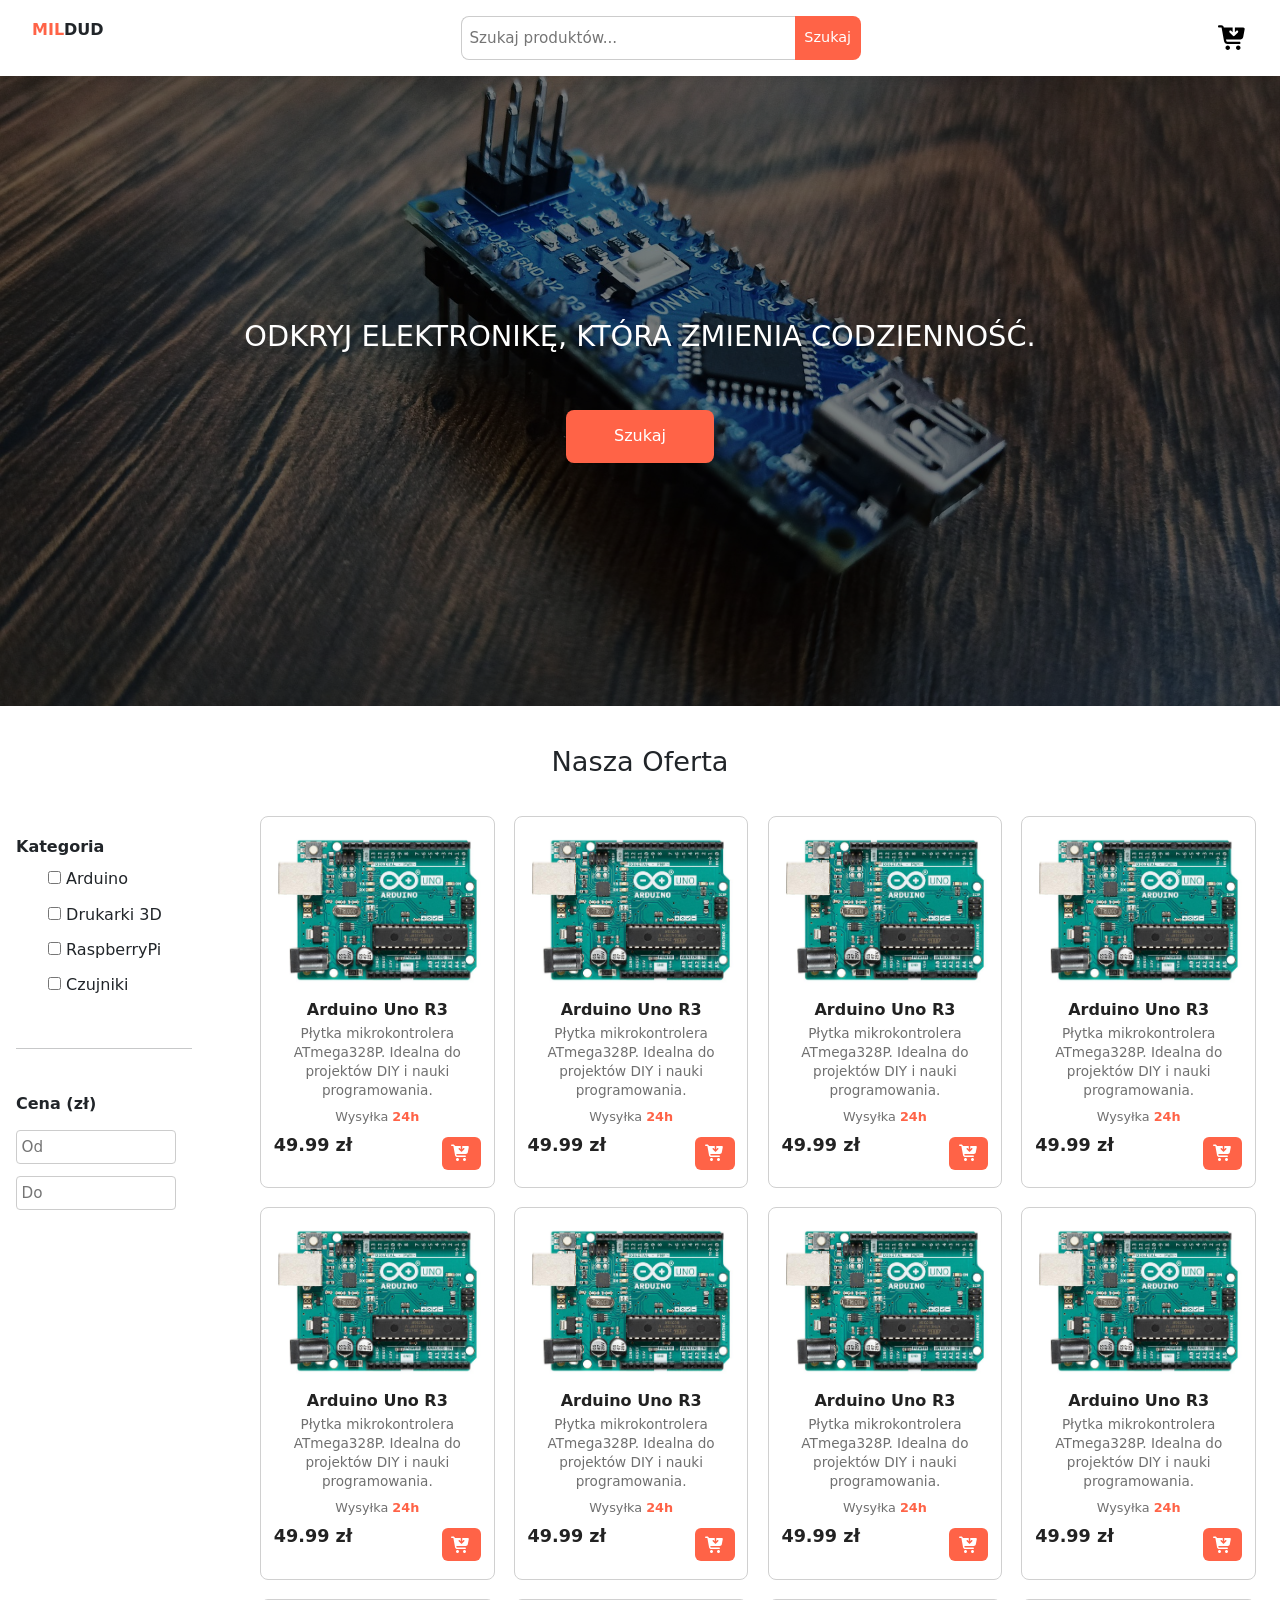
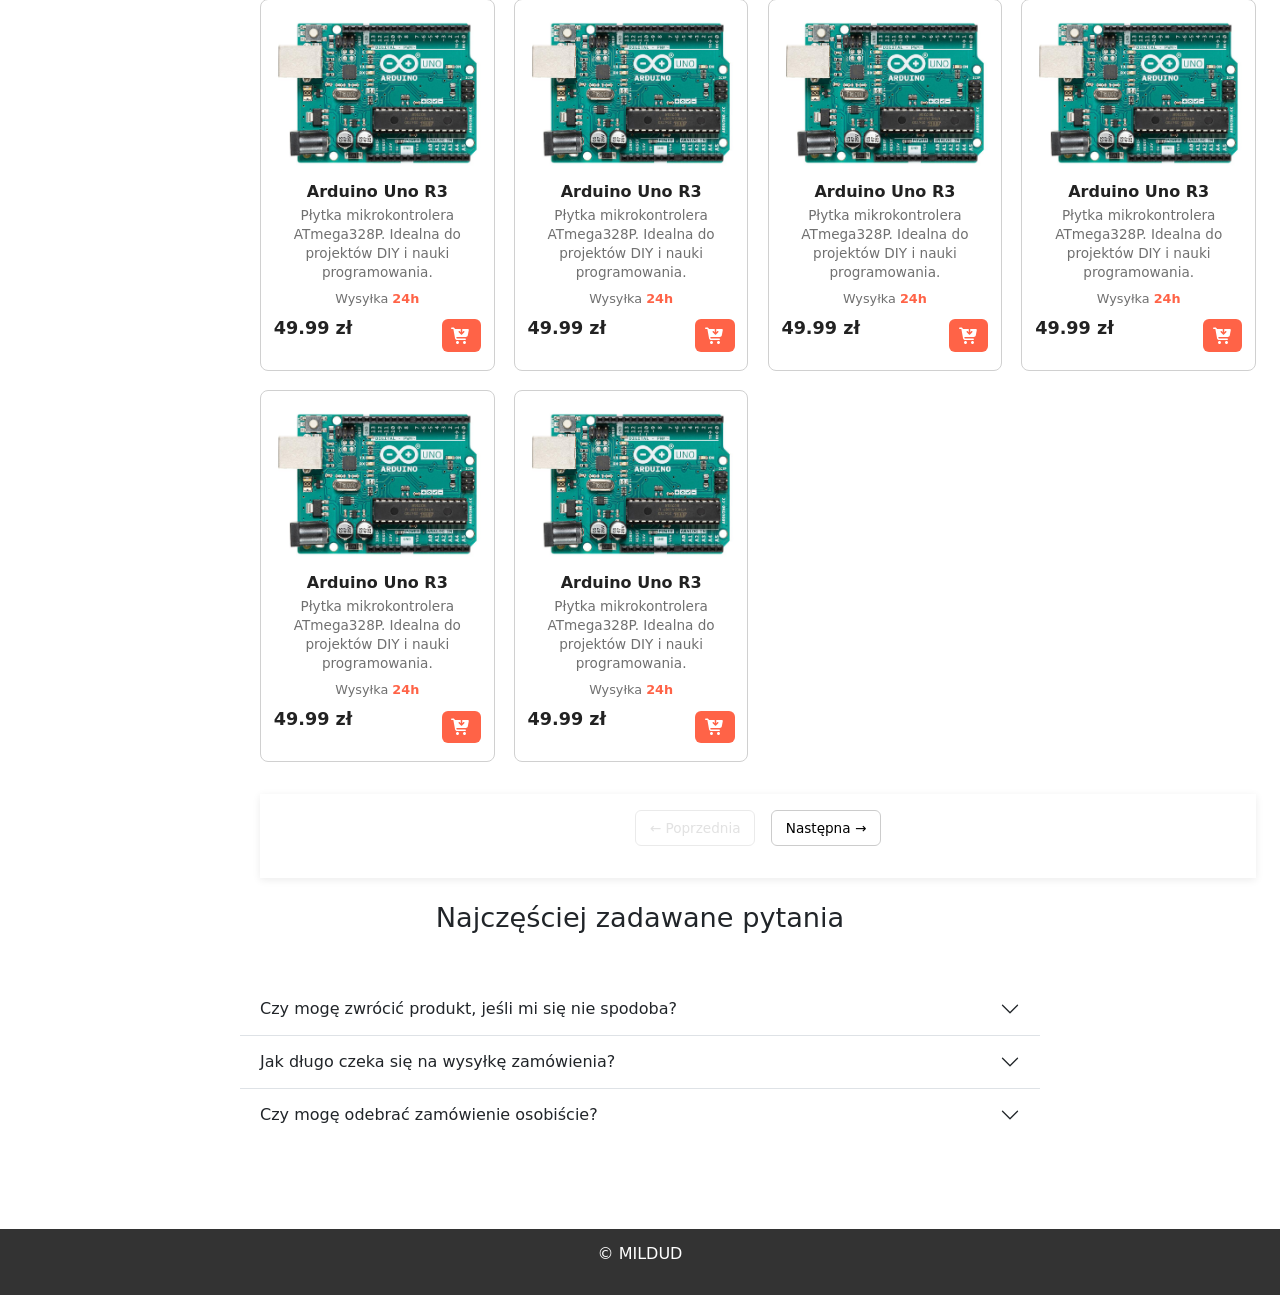
<file: index.html>
<!DOCTYPE html>
<html lang="pl-PL">

<head>
    <meta charset="UTF-8">
    <meta name="viewport" content="width=device-width, initial-scale=1.0">
    <title>MilDud</title>
    <link rel="stylesheet" href="./style.css">
    <link href="https://cdn.jsdelivr.net/npm/bootstrap@5.3.8/dist/css/bootstrap.min.css" rel="stylesheet"
        integrity="sha384-sRIl4kxILFvY47J16cr9ZwB07vP4J8+LH7qKQnuqkuIAvNWLzeN8tE5YBujZqJLB" crossorigin="anonymous">
</head>

<body>
    <nav>
        <div class="logoBox">
            <p class="logo"><span style="color: tomato;">Mil</span>Dud</p>
        </div>
        <div class="itemSearchBox">
            <input type="text" class="itemSearch" placeholder="Szukaj produktów...">
            <button class="searchBtn">Szukaj</button>
        </div>
        <div class="cartBox">
            <button class="cart" aria-label="Otwórz koszyk">
                <a href="./cart.html"><img src="./black-cart.svg" alt="cart" width="30"></a>
            </button>
        </div>
    </nav>

    <header>
        <h1 class="headerText">Odkryj elektronikę, która zmienia codzienność.</h1>
        <a href="#oferts" class="ofertsBtn">Szukaj</a>
    </header>

    <main>
        <h2>Nasza Oferta</h2>
        <div class="oferts" id="oferts">

            <aside>
                <button class="filter-toggle" id="filterToggle">
                    Filtry
                </button>

                <div class="filter-body" id="filterBody">
                    <div class="chooseItemBox">
                        <p class="filterTitle">Kategoria</p>
                        <ul>
                            <li><label><input type="checkbox" class="item" name="category" value="arduino">
                                    Arduino</label></li>
                            <li><label><input type="checkbox" class="item" name="category" value="drukarki3d"> Drukarki
                                    3D</label></li>
                            <li><label><input type="checkbox" class="item" name="category" value="raspberrypi">
                                    RaspberryPi</label></li>
                            <li><label><input type="checkbox" class="item" name="category" value="czujniki">
                                    Czujniki</label></li>
                        </ul>
                    </div>
                    <hr>
                    <div class="priceBox">
                        <p class="filterTitle">Cena (zł)</p>
                        <input type="number" id="priceFrom" class="priceFilter" placeholder="Od" min="0">
                        <input type="number" id="priceTo" class="priceFilter" placeholder="Do" min="0">
                    </div>
                </div>
            </aside>

            <div class="itemsBox">
                <div class="items-grid page-items" id="page-1">

                    <article class="itemBox">
                        <div class="item-img"><img src="./arduino-card.jpg" alt="Arduino Uno R3" width="300"
                                height="160"></div>
                        <div class="item-textBox">
                            <h3 class="item-name">Arduino Uno R3</h3>
                            <p class="item-text">Płytka mikrokontrolera ATmega328P. Idealna do projektów DIY i nauki
                                programowania.</p>
                            <p class="ship">Wysyłka <span>24h</span></p>
                            <div class="item-priceRow">
                                <p class="price">49.99 zł</p>
                                <button class="addToCart" type="button"><img src="./white-cart.svg" alt="" width="20"
                                        height="20"></button>
                            </div>
                        </div>
                    </article>

                    <article class="itemBox">
                        <div class="item-img"><img src="./arduino-card.jpg" alt="Arduino Uno R3" width="300"
                                height="160"></div>
                        <div class="item-textBox">
                            <h3 class="item-name">Arduino Uno R3</h3>
                            <p class="item-text">Płytka mikrokontrolera ATmega328P. Idealna do projektów DIY i nauki
                                programowania.</p>
                            <p class="ship">Wysyłka <span>24h</span></p>
                            <div class="item-priceRow">
                                <p class="price">49.99 zł</p>
                                <button class="addToCart" type="button"><img src="./white-cart.svg" alt="" width="20"
                                        height="20"></button>
                            </div>
                        </div>
                    </article>

                    <article class="itemBox">
                        <div class="item-img"><img src="./arduino-card.jpg" alt="Arduino Uno R3" width="300"
                                height="160"></div>
                        <div class="item-textBox">
                            <h3 class="item-name">Arduino Uno R3</h3>
                            <p class="item-text">Płytka mikrokontrolera ATmega328P. Idealna do projektów DIY i nauki
                                programowania.</p>
                            <p class="ship">Wysyłka <span>24h</span></p>
                            <div class="item-priceRow">
                                <p class="price">49.99 zł</p>
                                <button class="addToCart" type="button"><img src="./white-cart.svg" alt="" width="20"
                                        height="20"></button>
                            </div>
                        </div>
                    </article>

                    <article class="itemBox">
                        <div class="item-img"><img src="./arduino-card.jpg" alt="Arduino Uno R3" width="300"
                                height="160"></div>
                        <div class="item-textBox">
                            <h3 class="item-name">Arduino Uno R3</h3>
                            <p class="item-text">Płytka mikrokontrolera ATmega328P. Idealna do projektów DIY i nauki
                                programowania.</p>
                            <p class="ship">Wysyłka <span>24h</span></p>
                            <div class="item-priceRow">
                                <p class="price">49.99 zł</p>
                                <button class="addToCart" type="button"><img src="./white-cart.svg" alt="" width="20"
                                        height="20"></button>
                            </div>
                        </div>
                    </article>

                    <article class="itemBox">
                        <div class="item-img"><img src="./arduino-card.jpg" alt="Arduino Uno R3" width="300"
                                height="160"></div>
                        <div class="item-textBox">
                            <h3 class="item-name">Arduino Uno R3</h3>
                            <p class="item-text">Płytka mikrokontrolera ATmega328P. Idealna do projektów DIY i nauki
                                programowania.</p>
                            <p class="ship">Wysyłka <span>24h</span></p>
                            <div class="item-priceRow">
                                <p class="price">49.99 zł</p>
                                <button class="addToCart" type="button"><img src="./white-cart.svg" alt="" width="20"
                                        height="20"></button>
                            </div>
                        </div>
                    </article>

                    <article class="itemBox">
                        <div class="item-img"><img src="./arduino-card.jpg" alt="Arduino Uno R3" width="300"
                                height="160"></div>
                        <div class="item-textBox">
                            <h3 class="item-name">Arduino Uno R3</h3>
                            <p class="item-text">Płytka mikrokontrolera ATmega328P. Idealna do projektów DIY i nauki
                                programowania.</p>
                            <p class="ship">Wysyłka <span>24h</span></p>
                            <div class="item-priceRow">
                                <p class="price">49.99 zł</p>
                                <button class="addToCart" type="button"><img src="./white-cart.svg" alt="" width="20"
                                        height="20"></button>
                            </div>
                        </div>
                    </article>

                    <article class="itemBox">
                        <div class="item-img"><img src="./arduino-card.jpg" alt="Arduino Uno R3" width="300"
                                height="160"></div>
                        <div class="item-textBox">
                            <h3 class="item-name">Arduino Uno R3</h3>
                            <p class="item-text">Płytka mikrokontrolera ATmega328P. Idealna do projektów DIY i nauki
                                programowania.</p>
                            <p class="ship">Wysyłka <span>24h</span></p>
                            <div class="item-priceRow">
                                <p class="price">49.99 zł</p>
                                <button class="addToCart" type="button"><img src="./white-cart.svg" alt="" width="20"
                                        height="20"></button>
                            </div>
                        </div>
                    </article>

                    <article class="itemBox">
                        <div class="item-img"><img src="./arduino-card.jpg" alt="Arduino Uno R3" width="300"
                                height="160"></div>
                        <div class="item-textBox">
                            <h3 class="item-name">Arduino Uno R3</h3>
                            <p class="item-text">Płytka mikrokontrolera ATmega328P. Idealna do projektów DIY i nauki
                                programowania.</p>
                            <p class="ship">Wysyłka <span>24h</span></p>
                            <div class="item-priceRow">
                                <p class="price">49.99 zł</p>
                                <button class="addToCart" type="button"><img src="./white-cart.svg" alt="" width="20"
                                        height="20"></button>
                            </div>
                        </div>
                    </article>

                    <article class="itemBox">
                        <div class="item-img"><img src="./arduino-card.jpg" alt="Arduino Uno R3" width="300"
                                height="160"></div>
                        <div class="item-textBox">
                            <h3 class="item-name">Arduino Uno R3</h3>
                            <p class="item-text">Płytka mikrokontrolera ATmega328P. Idealna do projektów DIY i nauki
                                programowania.</p>
                            <p class="ship">Wysyłka <span>24h</span></p>
                            <div class="item-priceRow">
                                <p class="price">49.99 zł</p>
                                <button class="addToCart" type="button"><img src="./white-cart.svg" alt="" width="20"
                                        height="20"></button>
                            </div>
                        </div>
                    </article>

                    <article class="itemBox" aria-label="Arduino Uno R3">
                        <div class="item-img"><img src="./arduino-card.jpg" alt="Arduino Uno R3" width="300"
                                height="160"></div>
                        <div class="item-textBox">
                            <h3 class="item-name">Arduino Uno R3</h3>
                            <p class="item-text">Płytka mikrokontrolera ATmega328P. Idealna do projektów DIY i nauki
                                programowania.</p>
                            <p class="ship">Wysyłka <span>24h</span></p>
                            <div class="item-priceRow">
                                <p class="price">49.99 zł</p>
                                <button class="addToCart" type="button"><img src="./white-cart.svg" alt="" width="20"
                                        height="20"></button>
                            </div>
                        </div>
                    </article>

                    <article class="itemBox" aria-label="Arduino Uno R3">
                        <div class="item-img"><img src="./arduino-card.jpg" alt="Arduino Uno R3" width="300"
                                height="160"></div>
                        <div class="item-textBox">
                            <h3 class="item-name">Arduino Uno R3</h3>
                            <p class="item-text">Płytka mikrokontrolera ATmega328P. Idealna do projektów DIY i nauki
                                programowania.</p>
                            <p class="ship">Wysyłka <span>24h</span></p>
                            <div class="item-priceRow">
                                <p class="price">49.99 zł</p>
                                <button class="addToCart" type="button"><img src="./white-cart.svg" alt="" width="20"
                                        height="20"></button>
                            </div>
                        </div>
                    </article>

                    <article class="itemBox" aria-label="Arduino Uno R3">
                        <div class="item-img"><img src="./arduino-card.jpg" alt="Arduino Uno R3" width="300"
                                height="160"></div>
                        <div class="item-textBox">
                            <h3 class="item-name">Arduino Uno R3</h3>
                            <p class="item-text">Płytka mikrokontrolera ATmega328P. Idealna do projektów DIY i nauki
                                programowania.</p>
                            <p class="ship">Wysyłka <span>24h</span></p>
                            <div class="item-priceRow">
                                <p class="price">49.99 zł</p>
                                <button class="addToCart" type="button"><img src="./white-cart.svg" alt="" width="20"
                                        height="20"></button>
                            </div>
                        </div>
                    </article>

                    <article class="itemBox" aria-label="Arduino Uno R3">
                        <div class="item-img"><img src="./arduino-card.jpg" alt="Arduino Uno R3" width="300"
                                height="160"></div>
                        <div class="item-textBox">
                            <h3 class="item-name">Arduino Uno R3</h3>
                            <p class="item-text">Płytka mikrokontrolera ATmega328P. Idealna do projektów DIY i nauki
                                programowania.</p>
                            <p class="ship">Wysyłka <span>24h</span></p>
                            <div class="item-priceRow">
                                <p class="price">49.99 zł</p>
                                <button class="addToCart" type="button"><img src="./white-cart.svg" alt="" width="20"
                                        height="20"></button>
                            </div>
                        </div>
                    </article>
                    <article class="itemBox" aria-label="Arduino Uno R3">
                        <div class="item-img"><img src="./arduino-card.jpg" alt="Arduino Uno R3" width="300"
                                height="160"></div>
                        <div class="item-textBox">
                            <h3 class="item-name">Arduino Uno R3</h3>
                            <p class="item-text">Płytka mikrokontrolera ATmega328P. Idealna do projektów DIY i nauki
                                programowania.</p>
                            <p class="ship">Wysyłka <span>24h</span></p>
                            <div class="item-priceRow">
                                <p class="price">49.99 zł</p>
                                <button class="addToCart" type="button"><img src="./white-cart.svg" alt="" width="20"
                                        height="20"></button>
                            </div>
                        </div>
                    </article>
                </div>

                <nav class="pagination">
                    <button class="page-btn" id="prevBtn" type="button" disabled>&#8592; Poprzednia</button>
                    <div class="page-numbers" id="pageNumbers" role="list"></div>
                    <button class="page-btn" id="nextBtn" type="button">Następna &#8594;</button>
                </nav>
            </div>
        </div>

        <h2>Najczęściej zadawane pytania</h2>
        <section class="faq">
            <div class="accordion accordion-flush" id="accordionFlushExample">
                <div class="accordion-item">
                    <h2 class="accordion-header">
                        <button class="accordion-button collapsed" type="button" data-bs-toggle="collapse"
                            data-bs-target="#flush-collapseOne" aria-expanded="false" aria-controls="flush-collapseOne">
                            Czy mogę zwrócić produkt, jeśli mi się nie spodoba?
                        </button>
                    </h2>
                    <div id="flush-collapseOne" class="accordion-collapse collapse"
                        data-bs-parent="#accordionFlushExample">
                        <div class="accordion-body">Tak – masz 14 dni od otrzymania paczki na odstąpienie od umowy bez
                            podania przyczyny (prawo konsumenckie). Produkt musi być nieużywany, kompletny i w
                            oryginalnym opakowaniu. Zwrot pieniędzy robimy w ciągu 3–7 dni roboczych od momentu, gdy
                            paczka wróci do nas i zostanie sprawdzona.</div>
                    </div>
                </div>

                <div class="accordion-item">
                    <h2 class="accordion-header">
                        <button class="accordion-button collapsed" type="button" data-bs-toggle="collapse"
                            data-bs-target="#flush-collapseTwo" aria-expanded="false" aria-controls="flush-collapseTwo">
                            Jak długo czeka się na wysyłkę zamówienia?
                        </button>
                    </h2>
                    <div id="flush-collapseTwo" class="accordion-collapse collapse"
                        data-bs-parent="#accordionFlushExample">
                        <div class="accordion-body">Zamówienia złożone w dni robocze do godziny 14:00 (z opcją „Ekspres
                            24h" do 20:00) są zazwyczaj wysyłane jeszcze tego samego dnia.</div>
                    </div>
                </div>

                <div class="accordion-item">
                    <h2 class="accordion-header">
                        <button class="accordion-button collapsed" type="button" data-bs-toggle="collapse"
                            data-bs-target="#flush-collapseThree" aria-expanded="false"
                            aria-controls="flush-collapseThree">
                            Czy mogę odebrać zamówienie osobiście?
                        </button>
                    </h2>
                    <div id="flush-collapseThree" class="accordion-collapse collapse"
                        data-bs-parent="#accordionFlushExample">
                        <div class="accordion-body">Tak – w wybranych miastach oferujemy odbiór w naszych punktach
                            partnerskich lub w salonie stacjonarnym. Po skompletowaniu paczki otrzymasz SMS z kodem do
                            odbioru (zwykle w ciągu 24–48 h od złożenia zamówienia).</div>
                    </div>
                </div>
            </div>
        </section>
    </main>

    <footer>
        <p>&copy; MILDUD</p>
    </footer>

    <script src="https://cdn.jsdelivr.net/npm/bootstrap@5.3.8/dist/js/bootstrap.bundle.min.js"
        integrity="sha384-FKyoEForCGlyvwx9Hj09JcYn3nv7wiPVlz7YYwJrWVcXK/BmnVDxM+D2scQbITxI"
        crossorigin="anonymous"></script>

    <script src="./script.js"></script>
</body>

</html>
</file>
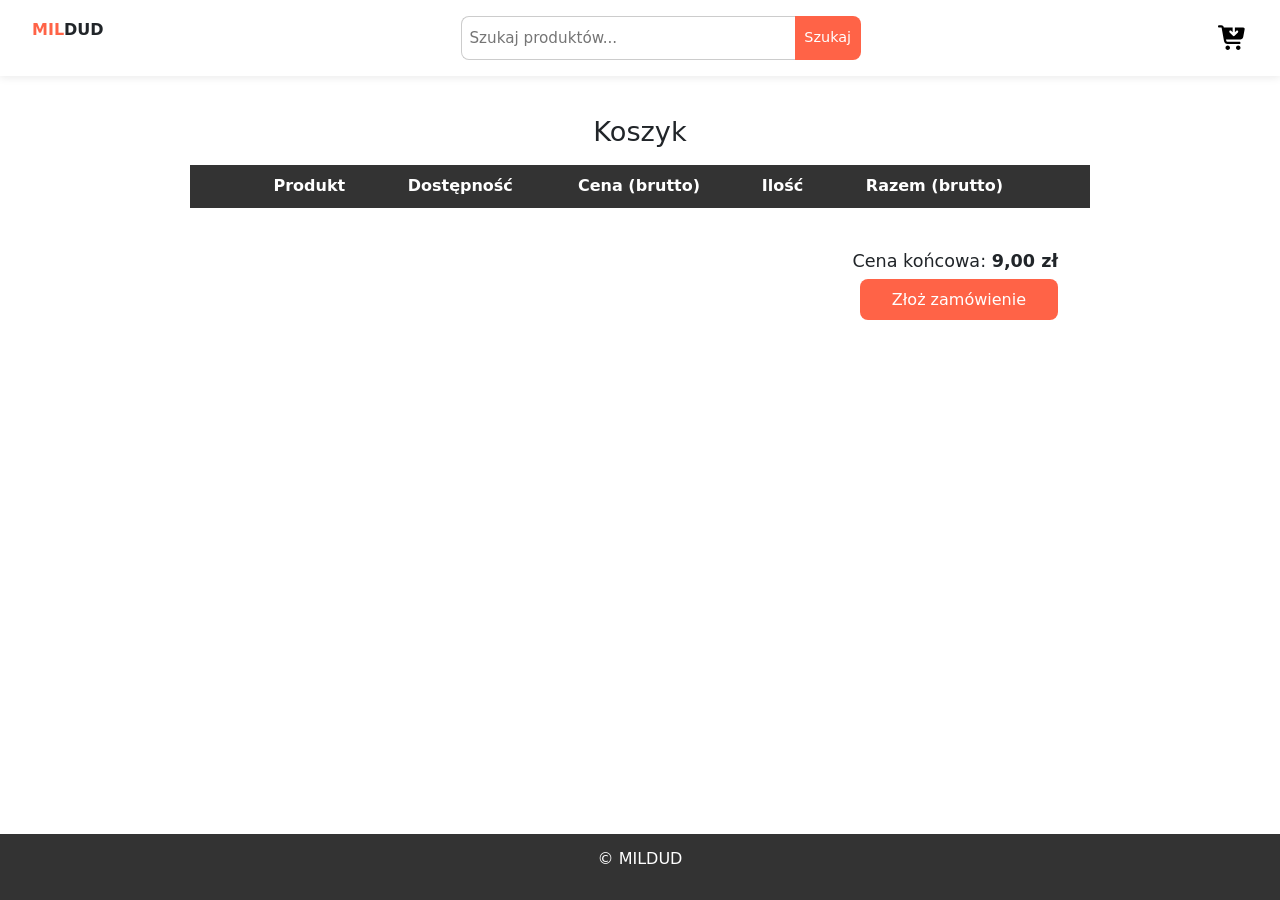
<file: cart.html>
<!DOCTYPE html>
<html lang="pl-PL">

<head>
    <meta charset="UTF-8">
    <meta name="viewport" content="width=device-width, initial-scale=1.0">
    <title>Koszyk – MilDud</title>
    <link rel="stylesheet" href="./style.css">
    <link href="https://cdn.jsdelivr.net/npm/bootstrap@5.3.8/dist/css/bootstrap.min.css" rel="stylesheet"
        integrity="sha384-sRIl4kxILFvY47J16cr9ZwB07vP4J8+LH7qKQnuqkuIAvNWLzeN8tE5YBujZqJLB" crossorigin="anonymous">
</head>

<body>
    <nav>
        <div class="logoBox">
            <p class="logo"><span style="color: tomato;">Mil</span>Dud</p>
        </div>
        <div class="itemSearchBox">
            <input type="text" class="itemSearch" placeholder="Szukaj produktów...">
            <button class="searchBtn">Szukaj</button>
        </div>
        <div class="cartBox">
            <button class="cart">
                <img src="./black-cart.svg" alt="" width="30">
            </button>
        </div>
    </nav>

    <main>
        <h2>Koszyk</h2>

        <div class="table-wrapper">
            <table>
                <thead>
                    <tr>
                        <th></th>
                        <th>Produkt</th>
                        <th>Dostępność</th>
                        <th>Cena (brutto)</th>
                        <th>Ilość</th>
                        <th>Razem (brutto)</th>
                        <th></th>
                    </tr>
                </thead>
                <tbody>
                   
                </tbody>
            </table>
        </div>

        <div class="totalCostBox">
            <p class="TotalCost">Cena końcowa: <span class="cost">9,00 zł</span></p>
            <a href="./order.html" class="order">Złoż zamówienie</a>
        </div>
    </main>

    <footer>
        <p>&copy; MILDUD</p>
    </footer>

    <script src="https://cdn.jsdelivr.net/npm/bootstrap@5.3.8/dist/js/bootstrap.bundle.min.js"
        integrity="sha384-FKyoEForCGlyvwx9Hj09JcYn3nv7wiPVlz7YYwJrWVcXK/BmnVDxM+D2scQbITxI"
        crossorigin="anonymous"></script>
    <script src="./addElementsToCart.js"></script>
</body>

</html>
</file>
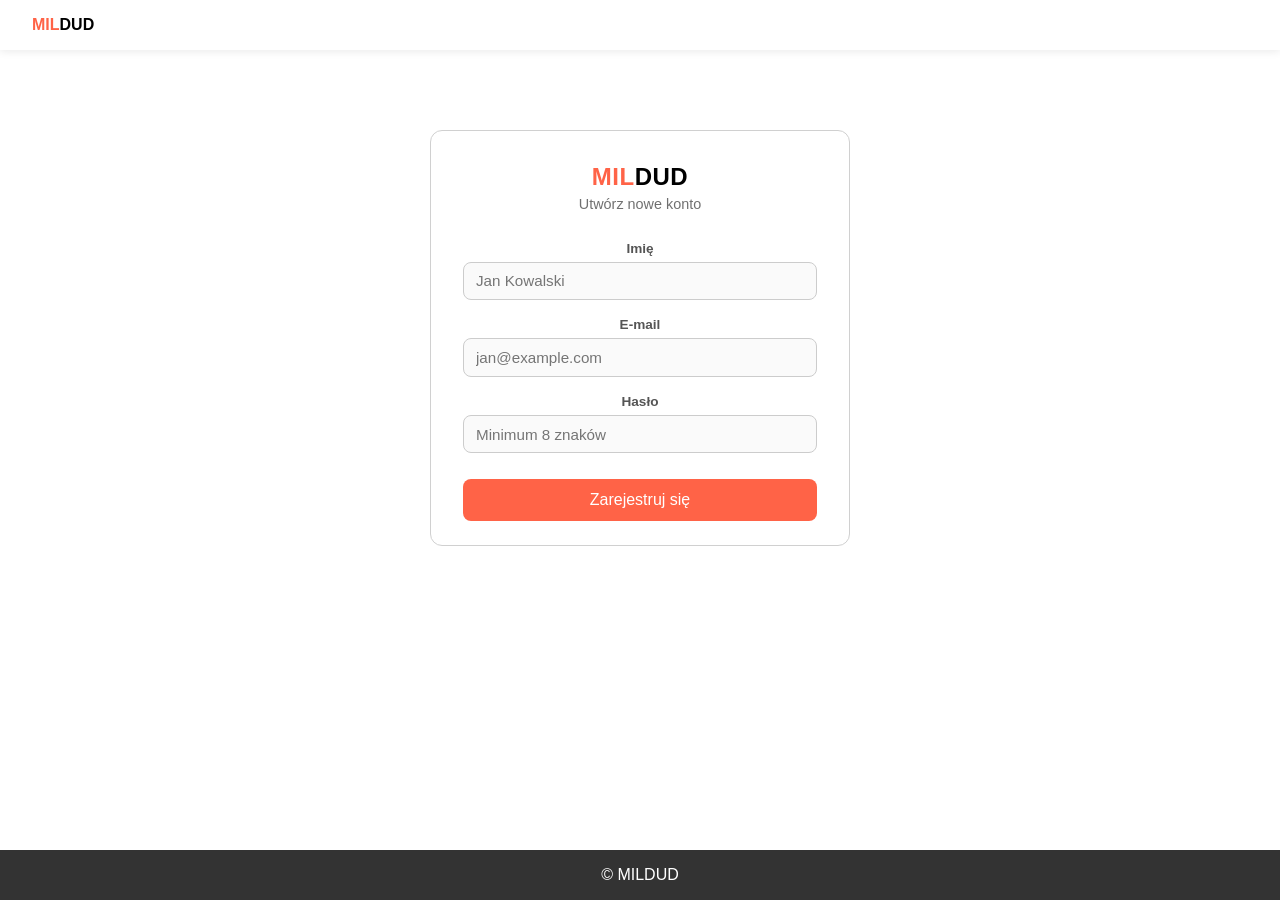
<file: form.html>
<!DOCTYPE html>
<html lang="pl-PL">

<head>
    <meta charset="UTF-8">
    <meta name="viewport" content="width=device-width, initial-scale=1.0">
    <title>Rejestracja – MilDud</title>
    <link rel="stylesheet" href="./style.css">
</head>

<body>
    <nav>
        <div class="logoBox">
            <p class="logo"><span style="color: tomato;">Mil</span>Dud</p>
        </div>
    </nav>

    <main>
        <div class="form-wrap">
            <p class="form-logo"><span>Mil</span>Dud</p>
            <p class="form-subtitle">Utwórz nowe konto</p>

            <div class="field">
                <label for="name">Imię</label>
                <input type="text" id="name" name="name" placeholder="Jan Kowalski" autocomplete="name">
            </div>

            <div class="field">
                <label for="email">E-mail</label>
                <input type="email" id="email" name="email" placeholder="jan@example.com" autocomplete="email">
            </div>

            <div class="field">
                <label for="password">Hasło</label>
                <input type="password" id="password" name="password" placeholder="Minimum 8 znaków" autocomplete="new-password">
            </div>

            <button class="submit-btn" id="registerBtn" type="button">Zarejestruj się</button>
        </div>
    </main>

    <footer>
        <p>&copy; MILDUD</p>
    </footer>
    
    <script src="./register.js"></script>
</body>

</html>
</file>
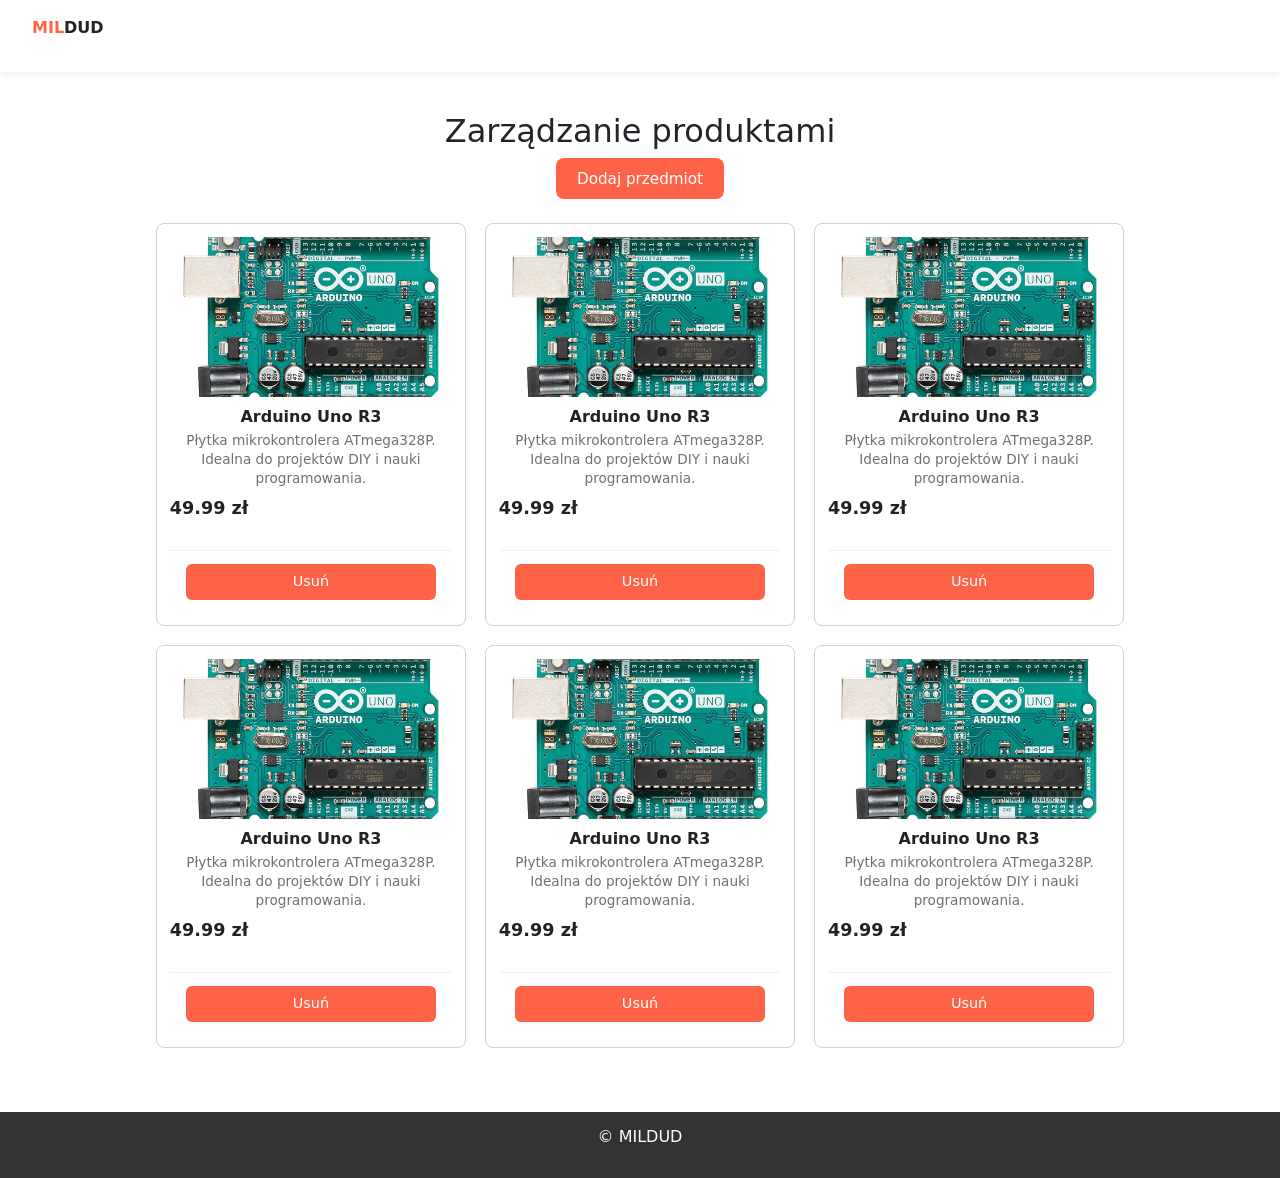
<file: management.html>
<!DOCTYPE html>
<html lang="pl-PL">

<head>
    <meta charset="UTF-8">
    <meta name="viewport" content="width=device-width, initial-scale=1.0">
    <title>Zarządzanie produktami – MilDud</title>
    <link rel="stylesheet" href="./style.css">
    <link href="https://cdn.jsdelivr.net/npm/bootstrap@5.3.8/dist/css/bootstrap.min.css" rel="stylesheet"
        integrity="sha384-sRIl4kxILFvY47J16cr9ZwB07vP4J8+LH7qKQnuqkuIAvNWLzeN8tE5YBujZqJLB" crossorigin="anonymous">
</head>

<body>
    <nav>
        <div class="logoBox">
            <p class="logo"><span style="color: tomato;">Mil</span>Dud</p>
        </div>
    </nav>

    <main>
        <div class="management-header">
            <h2>Zarządzanie produktami</h2>
        </div>

        <div>
            <button type="button" class="btn-add" data-bs-toggle="modal" data-bs-target="#newItem">Dodaj
                przedmiot</button>
        </div>

        <div class="modal fade" id="newItem" tabindex="-1" role="dialog" aria-labelledby="newItemLabel"
            aria-hidden="true">
            <div class="modal-dialog" role="document">
                <div class="modal-content">
                    <div class="modal-header">
                        <h2 class="modal-title fs-5" id="newItemLabel">Dodaj nowy przedmiot</h2>
                        <button type="button" class="btn-close" data-bs-dismiss="modal" aria-label="Zamknij"></button>
                    </div>
                    <div class="modal-body">
                        <form>
                            <div class="mb-3" style="text-align: left;">
                                <label for="item-name" class="col-form-label">Nazwa przedmiotu:</label>
                                <input type="text" class="form-control" id="item-name" name="item-name">
                            </div>
                            <div class="mb-3" style="text-align: left;">
                                <label for="item-price" class="col-form-label">Cena (zł):</label>
                                <input type="number" class="form-control" id="item-price" name="item-price" min="0"
                                    step="0.01">
                            </div>
                            <div class="mb-3" style="text-align: left;">
                                <label for="item-desc" class="col-form-label">Opis</label>
                                <textarea class="form-control" id="item-desc" name="item-desc"></textarea>
                            </div>
                        </form>
                    </div>
                    <div class="modal-footer">
                        <button type="button" class="btn btn-secondary" data-bs-dismiss="modal">Zamknij</button>
                        <button type="button" class="btn-add">Dodaj przedmiot</button>
                    </div>
                </div>
            </div>
        </div>

        <div class="modal fade" id="delete" tabindex="-1" role="dialog" aria-labelledby="deleteLabel"
            aria-hidden="true">
            <div class="modal-dialog" role="document">
                <div class="modal-content">
                    <div class="modal-header">
                        <h2 class="modal-title fs-5" id="deleteLabel">Czy chcesz na pewno usunąć?</h2>
                        <button type="button" class="btn-close" data-bs-dismiss="modal" aria-label="Zamknij"></button>
                    </div>
                    <div class="modal-footer">
                        <button type="button" class="btn btn-secondary" data-bs-dismiss="modal">Nie</button>
                        <button type="button" class="btn btn-primary">Tak</button>
                    </div>
                </div>
            </div>
        </div>

        <div class="items-grid management-grid">

            <article class="itemBox itemBox-management">
                <div class="item-img">
                    <img src="./arduino-card.jpg" alt="Arduino Uno R3">
                </div>
                <div class="item-textBox">
                    <h3 class="item-name">Arduino Uno R3</h3>
                    <p class="item-text">Płytka mikrokontrolera ATmega328P. Idealna do projektów DIY i nauki
                        programowania.</p>
                    <div class="item-priceRow">
                        <p class="price">49.99 zł</p>
                    </div>
                    <div class="management-actions">
                        <button type="button" class="btn-delete" data-bs-toggle="modal"
                            data-bs-target="#delete">Usuń</button>
                    </div>
                </div>
            </article>

            <article class="itemBox itemBox-management">
                <div class="item-img">
                    <img src="./arduino-card.jpg" alt="Arduino Uno R3">
                </div>
                <div class="item-textBox">
                    <h3 class="item-name">Arduino Uno R3</h3>
                    <p class="item-text">Płytka mikrokontrolera ATmega328P. Idealna do projektów DIY i nauki
                        programowania.</p>
                    <div class="item-priceRow">
                        <p class="price">49.99 zł</p>
                    </div>
                    <div class="management-actions">
                        <button type="button" class="btn-delete" data-bs-toggle="modal"
                            data-bs-target="#delete">Usuń</button>
                    </div>
                </div>
            </article>

            <article class="itemBox itemBox-management">
                <div class="item-img">
                    <img src="./arduino-card.jpg" alt="Arduino Uno R3">
                </div>
                <div class="item-textBox">
                    <h3 class="item-name">Arduino Uno R3</h3>
                    <p class="item-text">Płytka mikrokontrolera ATmega328P. Idealna do projektów DIY i nauki
                        programowania.</p>
                    <div class="item-priceRow">
                        <p class="price">49.99 zł</p>
                    </div>
                    <div class="management-actions">
                        <button type="button" class="btn-delete" data-bs-toggle="modal"
                            data-bs-target="#delete">Usuń</button>
                    </div>
                </div>
            </article>

            <article class="itemBox itemBox-management">
                <div class="item-img">
                    <img src="./arduino-card.jpg" alt="Arduino Uno R3">
                </div>
                <div class="item-textBox">
                    <h3 class="item-name">Arduino Uno R3</h3>
                    <p class="item-text">Płytka mikrokontrolera ATmega328P. Idealna do projektów DIY i nauki
                        programowania.</p>
                    <div class="item-priceRow">
                        <p class="price">49.99 zł</p>
                    </div>
                    <div class="management-actions">
                        <button type="button" class="btn-delete" data-bs-toggle="modal"
                            data-bs-target="#delete">Usuń</button>
                    </div>
                </div>
            </article>

            <article class="itemBox itemBox-management">
                <div class="item-img">
                    <img src="./arduino-card.jpg" alt="Arduino Uno R3">
                </div>
                <div class="item-textBox">
                    <h3 class="item-name">Arduino Uno R3</h3>
                    <p class="item-text">Płytka mikrokontrolera ATmega328P. Idealna do projektów DIY i nauki
                        programowania.</p>
                    <div class="item-priceRow">
                        <p class="price">49.99 zł</p>
                    </div>
                    <div class="management-actions">
                        <button type="button" class="btn-delete" data-bs-toggle="modal"
                            data-bs-target="#delete">Usuń</button>
                    </div>
                </div>
            </article>

            <article class="itemBox itemBox-management">
                <div class="item-img">
                    <img src="./arduino-card.jpg" alt="Arduino Uno R3">
                </div>
                <div class="item-textBox">
                    <h3 class="item-name">Arduino Uno R3</h3>
                    <p class="item-text">Płytka mikrokontrolera ATmega328P. Idealna do projektów DIY i nauki
                        programowania.</p>
                    <div class="item-priceRow">
                        <p class="price">49.99 zł</p>
                    </div>
                    <div class="management-actions">
                        <button type="button" class="btn-delete" data-bs-toggle="modal"
                            data-bs-target="#delete">Usuń</button>
                    </div>
                </div>
            </article>

        </div>
    </main>

    <footer>
        <p>&copy; MILDUD</p>
    </footer>

    <script src="https://cdn.jsdelivr.net/npm/bootstrap@5.3.8/dist/js/bootstrap.bundle.min.js"
        integrity="sha384-FKyoEForCGlyvwx9Hj09JcYn3nv7wiPVlz7YYwJrWVcXK/BmnVDxM+D2scQbITxI"
        crossorigin="anonymous"></script>
    <script src="./script.js"></script>
</body>

</html>
</file>
<file: style.css>
* {
	box-sizing: border-box;
	padding: 0;
	margin: 0;
}

html {
	font-family: sans-serif;
	font-size: 16px;
	height: 100%;
}

body {
	min-height: 100%;
	display: flex;
	flex-direction: column;
}

nav {
	display: flex;
	justify-content: space-between;
	align-items: center;
	padding: 1em 2em;
	width: 100%;
	position: sticky;
	top: 0;
	background: white;
	z-index: 100;
	box-shadow: 0 2px 8px rgba(0,0,0,0.08);
	flex-wrap: wrap;
	gap: 0.8em;
}

.logoBox {
	font-weight: bold;
	text-transform: uppercase;
}

.logoBox a {
	text-decoration: none;
	color: inherit;
}

.itemSearchBox {
	display: flex;
	flex-direction: row;
	height: 44px;
	flex: 1;
	max-width: 400px;
	min-width: 180px;
}

.itemSearch {
	padding: 0.5em;
	width: 100%;
	border-top-left-radius: 8px;
	border-bottom-left-radius: 8px;
	border: 1px solid #ccc;
	border-right: none;
	font-size: 0.95rem;
}

.searchBtn {
	width: 80px;
	height: 44px;
	background-color: tomato;
	border: none;
	cursor: pointer;
	border-top-right-radius: 8px;
	border-bottom-right-radius: 8px;
	color: white;
	font-size: 0.9rem;
	white-space: nowrap;
}

.cartBox {
	display: flex;
	align-items: center;
}

.cart {
	background: none;
	border: none;
	padding: 0;
	cursor: pointer;
	display: flex;
	align-items: center;
}

header {
	position: relative;
	display: flex;
	flex-direction: column;
	justify-content: center;
	align-items: center;
	text-align: center;
	width: 100%;
	min-height: 70vh;
	background-image: url('./arduino.jpg');
	background-position: center;
	background-size: cover;
	padding: 3em 1.5em;
}

.headerText {
	color: white;
	text-transform: uppercase;
	font-size: 1.8rem;
	z-index: 2;
	max-width: 800px;
}

.ofertsBtn {
	position: relative;
	background-color: tomato;
	margin: 3em auto 0;
	padding: 0.9em 3em;
	border-radius: 8px;
	border: none;
	color: white;
	cursor: pointer;
	text-decoration: none;
	z-index: 2;
	font-size: 1rem;
}

header::after {
	position: absolute;
	width: 100%;
	height: 100%;
	background-color: rgba(0, 0, 0, 0.5);
	z-index: 1;
	overflow: hidden;
	content: '';
	top: 0;
	left: 0;
}

main {
	text-align: center;
	padding: 2.5em 1em;
	flex: 1;
}

main > h2 {
	font-size: 1.7rem;
	margin-bottom: 0.5em;
}

.table-wrapper {
	overflow-x: auto;
	margin: 1em auto;
	max-width: 900px;
}

table {
	width: 100%;
	border-collapse: collapse;
}

thead th {
	background-color: #333;
	color: white;
}

td, th {
	padding: 0.6em 1.5em;
	text-align: center;
	border-bottom: 1px solid #e0e0e0;
}

.product-cell {
	display: flex;
	align-items: center;
	gap: 0.8em;
}

.numberOfProducts {
	width: 70px;
	padding: 0.2em 0.4em;
	border-radius: 6px;
	border: 1px solid #ccc;
	text-align: center;
}

.deleteBtn {
	background: none;
	border: none;
	cursor: pointer;
	padding: 0.3em;
	border-radius: 4px;
	transition: background-color 0.2s;
}

.deleteBtn:hover {
	background-color: #fde8e8;
}

.totalCostBox {
	text-align: right;
	padding: 1.5em 2em;
	max-width: 900px;
	margin: 0 auto;
}

.TotalCost {
	font-size: 1.1rem;
	margin-bottom: 0.8em;
}

.cost {
	font-weight: bold;
}

.order {
	padding: 0.7em 2em;
	border: none;
	border-radius: 8px;
	background-color: tomato;
	color: white;
	font-size: 1rem;
	cursor: pointer;
	transition: background-color 0.2s;
	text-decoration: none;
}

.order:hover {
	background-color: #e03a1e;
}

.oferts {
	display: flex;
	flex-direction: row;
	padding: 1em 0;
	align-items: flex-start;
	gap: 1em;
}

aside {
	width: 220px;
	min-width: 200px;
	text-align: left;
}

aside ul {
	list-style: none;
}

aside li {
	margin-bottom: 0.7em;
}

.chooseItemBox,
.priceBox {
	padding: 1.2em 0;
}

.filterTitle {
	font-weight: bold;
	font-size: 1rem;
	margin: 0.5em 0;
}

.priceFilter {
	font-size: 0.95rem;
	padding: 0.3em;
	margin: 0.4em 0;
	width: 100%;
	max-width: 160px;
	border: 1px solid #ccc;
	border-radius: 4px;
}

hr {
	width: 80%;
	margin: 0;
}

.filter-toggle {
	display: none;
	width: 100%;
	padding: 0.7em 1em;
	background: tomato;
	color: white;
	border: none;
	border-radius: 8px;
	font-size: 1rem;
	cursor: pointer;
	margin-bottom: 0.5em;
	text-align: left;
}

.filter-body {
}

.itemsBox {
	flex: 1;
	min-width: 0;
	padding: 0.5em;
}

.items-grid {
	display: grid;
	grid-template-columns: repeat(auto-fill, minmax(200px, 1fr));
	gap: 1.2em;
	margin-bottom: 2em;
}

.itemBox {
	border: 1px solid #d0d0d0;
	border-radius: 8px;
	color: #707070;
	padding: 0.8em;
	display: flex;
	flex-direction: column;
	transition: box-shadow 0.2s;
}

.itemBox:hover {
	box-shadow: 0 4px 16px rgba(0, 0, 0, 0.12);
}


.item-img img {
	width: 100%;
	height: 160px;
	object-fit: cover;
	border-radius: 6px;
	display: block;
}

.item-textBox {
	padding: 0.6em 0 0;
	display: flex;
	flex-direction: column;
	flex: 1;
}

.item-name {
	font-size: 1rem;
	font-weight: bold;
	color: #222;
	margin-bottom: 0.3em;
}

.item-text {
	font-size: 0.85rem;
	line-height: 1.4;
	flex: 1;
	margin-bottom: 0.5em;
}

.ship {
	font-size: 0.8rem;
	margin-bottom: 0.5em;
}

.ship span {
	font-weight: bold;
	color: tomato;
}

.item-priceRow {
	display: flex;
	align-items: center;
	justify-content: space-between;
}

.price {
	font-size: 1.1rem;
	font-weight: bold;
	color: #222;
}

.addToCart {
	background-color: tomato;
	border: none;
	border-radius: 6px;
	padding: 0.4em 0.6em;
	cursor: pointer;
	display: flex;
	align-items: center;
	transition: background-color 0.2s;
}

.addToCart:hover {
	background-color: #e03a1e;
}

.management-header {
	display: flex;
	justify-content: center;
	align-items: center;
	max-width: 100%;
	padding: 0 2em;
}

.management-grid {
	display: grid;
	grid-template-columns: repeat(auto-fill, minmax(280px, 1fr));
	gap: 1.2em;
	max-width: 1000px;
	margin: 1.5em auto;
	padding: 0 1em;
}

.itemBox-management {
	max-width: 100%;
}

.management-actions {
	display: flex;
	gap: 0.5em;
	margin-top: 0.8em;
}

.btn-edit,
.btn-delete {
	flex: 1;
	padding: 0.45em 0.5em;
	border: none;
	border-radius: 6px;
	font-size: 0.85rem;
	cursor: pointer;
	transition: background-color 0.2s;
}

.btn-edit {
	background-color: #f0f0f0;
	color: #333;
}

.btn-edit:hover {
	background-color: #ddd;
}

.btn-delete {
	background-color: #fde8e8;
	color: #c0392b;
}

.btn-delete:hover {
	background-color: #f5c6c6;
}

.management-card {
	display: flex;
	flex-direction: column;
	border: 1px solid #d0d0d0;
	border-radius: 10px;
	overflow: hidden;
	transition: box-shadow 0.2s;
	background: white;
}

.management-card:hover {
	box-shadow: 0 4px 16px rgba(0, 0, 0, 0.1);
}

.management-card > img {
	width: 100%;
	height: 160px;
	object-fit: cover;
	display: block;
}

.management-info {
	padding: 0.8em 1em;
	flex: 1;
	text-align: left;
}

.management-info h3 {
	font-size: 1rem;
	font-weight: bold;
	color: #222;
	margin-bottom: 0.3em;
}

.management-desc {
	font-size: 0.85rem;
	color: #707070;
	line-height: 1.4;
	margin-bottom: 0.5em;
}

.management-price {
	font-size: 1.05rem;
	font-weight: bold;
	color: #222;
}

.management-actions {
	display: flex;
	gap: 0.6em;
	padding: 0.8em 1em;
	border-top: 1px solid #f0f0f0;
}

.btn-edit {
	flex: 1;
	padding: 0.5em;
	border: 1px solid #333;
	border-radius: 6px;
	background: white;
	color: #333;
	font-size: 0.9rem;
	cursor: pointer;
	transition: background-color 0.2s, color 0.2s;
}

.btn-edit:hover {
	background: #333;
	color: white;
}

.btn-delete {
	flex: 1;
	padding: 0.5em;
	border: none;
	border-radius: 6px;
	background-color: tomato;
	color: white;
	font-size: 0.9rem;
	cursor: pointer;
	transition: background-color 0.2s;
}

.btn-delete:hover {
	background-color: #e03a1e;
}

.btn-add {
	padding: 0.6em 1.4em;
	background-color: tomato;
	color: white;
	border: none;
	border-radius: 8px;
	font-size: 0.95rem;
	cursor: pointer;
	transition: background-color 0.2s;
}

.btn-add:hover {
	background-color: #e03a1e;
}

.menuList {
	list-style: none;
	display: flex;
	gap: 0.5em;
}

.menuList li a {
	display: block;
	padding: 0.5em 1.2em;
	border-radius: 6px;
	text-decoration: none;
	color: #333;
	font-size: 0.95rem;
	transition: background-color 0.2s, color 0.2s;
}

.menuList li a:hover {
	background-color: tomato;
	color: white;
}

.pagination {
	display: flex;
	align-items: center;
	justify-content: center;
	gap: 0.5em;
	padding: 1em 0 2em;
	flex-wrap: wrap;
}

.page-btn {
	padding: 0.5em 1em;
	border: 1px solid #ccc;
	border-radius: 6px;
	background: white;
	cursor: pointer;
	font-size: 0.85rem;
	transition: all 0.2s;
	white-space: nowrap;
}

.page-btn:hover:not(:disabled) {
	background-color: tomato;
	color: white;
	border-color: tomato;
}

.page-btn:disabled {
	opacity: 0.4;
	cursor: not-allowed;
}

.page-numbers {
	display: flex;
	gap: 0.4em;
	flex-wrap: wrap;
	justify-content: center;
}

.page-num {
	width: 36px;
	height: 36px;
	border: 1px solid #ccc;
	border-radius: 6px;
	background: white;
	cursor: pointer;
	font-size: 0.9rem;
	transition: all 0.2s;
}

.page-num:hover {
	border-color: tomato;
	color: tomato;
}

.page-num.active {
	background-color: tomato;
	color: white;
	border-color: tomato;
	font-weight: bold;
}

.faq {
	max-width: 800px;
	width: 100%;
	margin: 3em auto;
	text-align: left;
}

footer {
	display: flex;
	justify-content: center;
	align-items: center;
	background-color: #333;
	color: white;
}

footer p {
	line-height: 50px;
	font-size: 1rem;
}

.form-wrap {
    max-width: 420px;
    margin: 2.5rem auto;
    background: white;
    border: 1px solid #d0d0d0;
    border-radius: 12px;
    padding: 2rem 2rem 1.5rem;
}

.form-logo {
    font-size: 1.5rem;
    font-weight: 700;
    text-transform: uppercase;
    text-align: center;
    margin-bottom: 0.3rem;
    letter-spacing: 0.5px;
}

.form-logo span {
    color: tomato;
}

.form-subtitle {
    text-align: center;
    font-size: 0.9rem;
    color: #707070;
    margin-bottom: 1.8rem;
}

.field {
    display: flex;
    flex-direction: column;
    gap: 6px;
    margin-bottom: 1.1rem;
}

.field label {
    font-size: 0.85rem;
    font-weight: bold;
    color: #555;
}

.field input {
    width: 100%;
    padding: 0.6rem 0.75rem;
    border: 1px solid #ccc;
    border-radius: 8px;
    font-size: 0.95rem;
    background: #fafafa;
    color: #222;
    outline: none;
    transition: border-color 0.18s, box-shadow 0.18s;
}

.field input:focus {
    border-color: tomato;
    box-shadow: 0 0 0 3px rgba(255, 99, 71, 0.15);
}

.submit-btn {
    width: 100%;
    padding: 0.75rem;
    background-color: tomato;
    color: white;
    border: none;
    border-radius: 8px;
    font-size: 1rem;
    cursor: pointer;
    margin-top: 0.5rem;
    transition: background-color 0.2s;
}

.submit-btn:hover {
    background-color: #e03a1e;
}

.form-footer {
    text-align: center;
    font-size: 0.82rem;
    color: #707070;
    margin-top: 1.2rem;
}

.form-footer a {
    color: tomato;
    text-decoration: none;
}

.form-footer a:hover {
    text-decoration: underline;
}

@media (max-width: 900px) {
	nav {
		padding: 1em 1.5em;
	}

	.oferts {
		flex-direction: column;
	}

	aside {
		width: 100%;
	}

	.filter-toggle {
		display: block;
	}

	.filter-body {
		display: none;
	}

	.filter-body.open {
		display: block;
	}

	hr {
		width: 100%;
	}

	.itemsBox {
		width: 100%;
		padding: 0;
	}

	.items-grid {
		grid-template-columns: repeat(auto-fill, minmax(180px, 1fr));
	}

	.faq {
		max-width: 100%;
		margin: 2em 0;
	}
}


@media (max-width: 600px) {
	nav {
		padding: 0.8em 1em;
		gap: 0.6em;
	}

	.logo {
		font-weight: bold;
		font-size: 1.3rem;
		text-transform: uppercase;
		margin: 0;
	}

	.itemSearchBox {
		order: 3;
		width: 100%;
		max-width: 100%;
		flex: unset;
	}

	.cartBox {
		margin-left: auto;
	}

	header {
		min-height: 55vh;
		padding: 2em 1em;
	}

	.ofertsBtn {
		margin-top: 2em;
		padding: 0.8em 2em;
	}

	main {
		padding: 1.5em 0.8em;
	}

	.oferts {
		padding: 0.5em 0;
	}

	.items-grid {
		grid-template-columns: repeat(auto-fill, minmax(150px, 1fr));
		gap: 0.8em;
	}

	.item-img img {
		height: 120px;
	}

	.page-btn {
		padding: 0.4em 0.7em;
		font-size: 0.8rem;
	}

	.pagination {
		gap: 0.3em;
	}
}


@media (max-width: 400px) {
	.items-grid {
		grid-template-columns: 1fr;
	}

	.itemBox {
		max-width: 100%;
	}
}
</file>
